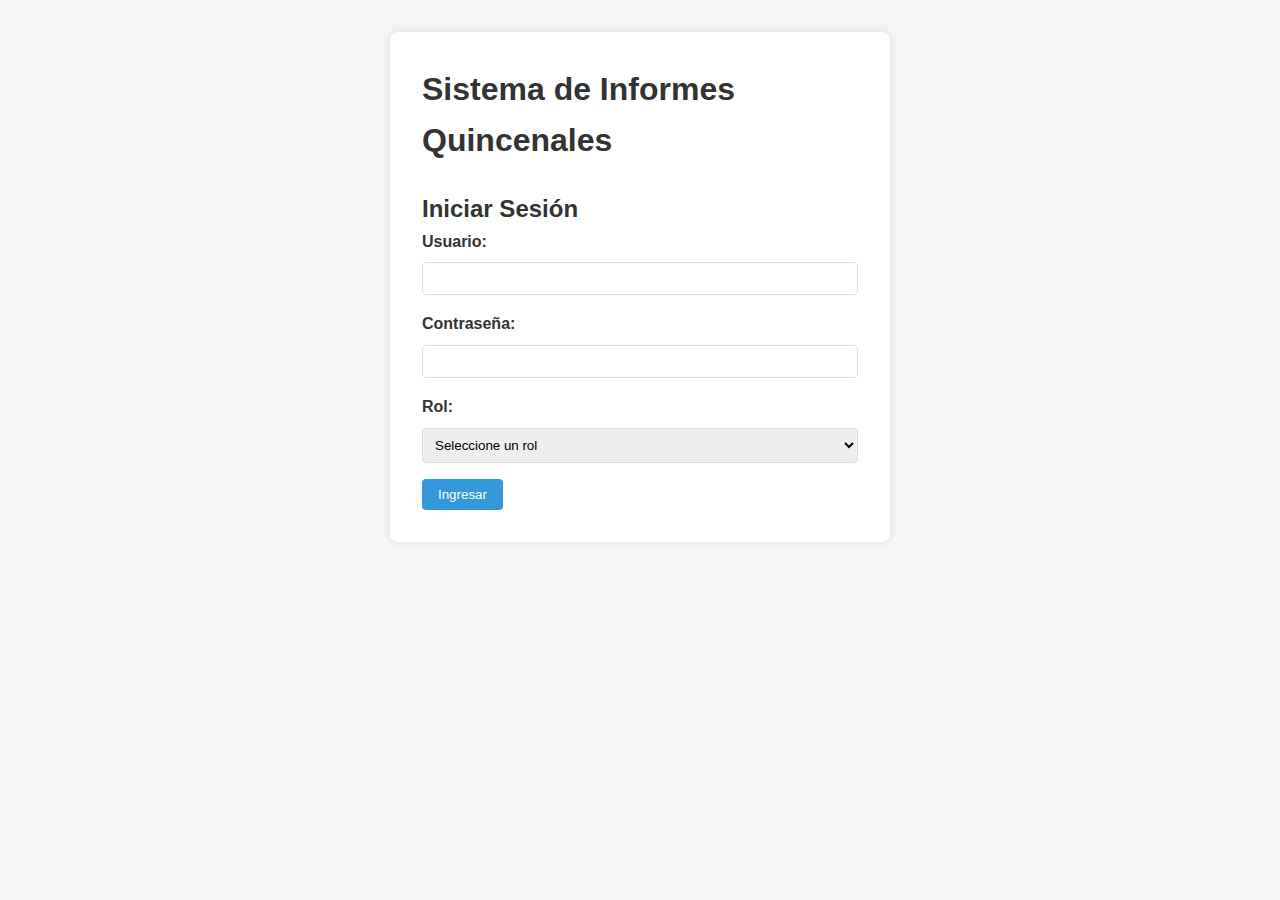
<file: InformesPrototipo/index.html>
<!DOCTYPE html>
<html lang="es">
<head>
    <meta charset="UTF-8">
    <meta name="viewport" content="width=device-width, initial-scale=1.0">
    <title>Sistema de Informes Quincenales - Login</title>
    <link rel="stylesheet" href="../InformesPrototipo/css/style.css">
</head>
<body>
    <div class="login-container">
        <h1>Sistema de Informes Quincenales</h1>
        <div class="login-form">
            <h2>Iniciar Sesión</h2>
            <form id="loginForm">
                <div class="form-group">
                    <label for="username">Usuario:</label>
                    <input type="text" id="username" required>
                </div>
                <div class="form-group">
                    <label for="password">Contraseña:</label>
                    <input type="password" id="password" required>
                </div>
                <div class="form-group">
                    <label for="role">Rol:</label>
                    <select id="role" required>
                        <option value="">Seleccione un rol</option>
                        <option value="operador">Operador</option>
                        <option value="coordinador">Coordinador</option>
                    </select>
                </div>
                <button type="submit">Ingresar</button>
            </form>
        </div>
    </div>
    <script src="../InformesPrototipo/js/auth.js"></script>
</body>
</html>
</file>
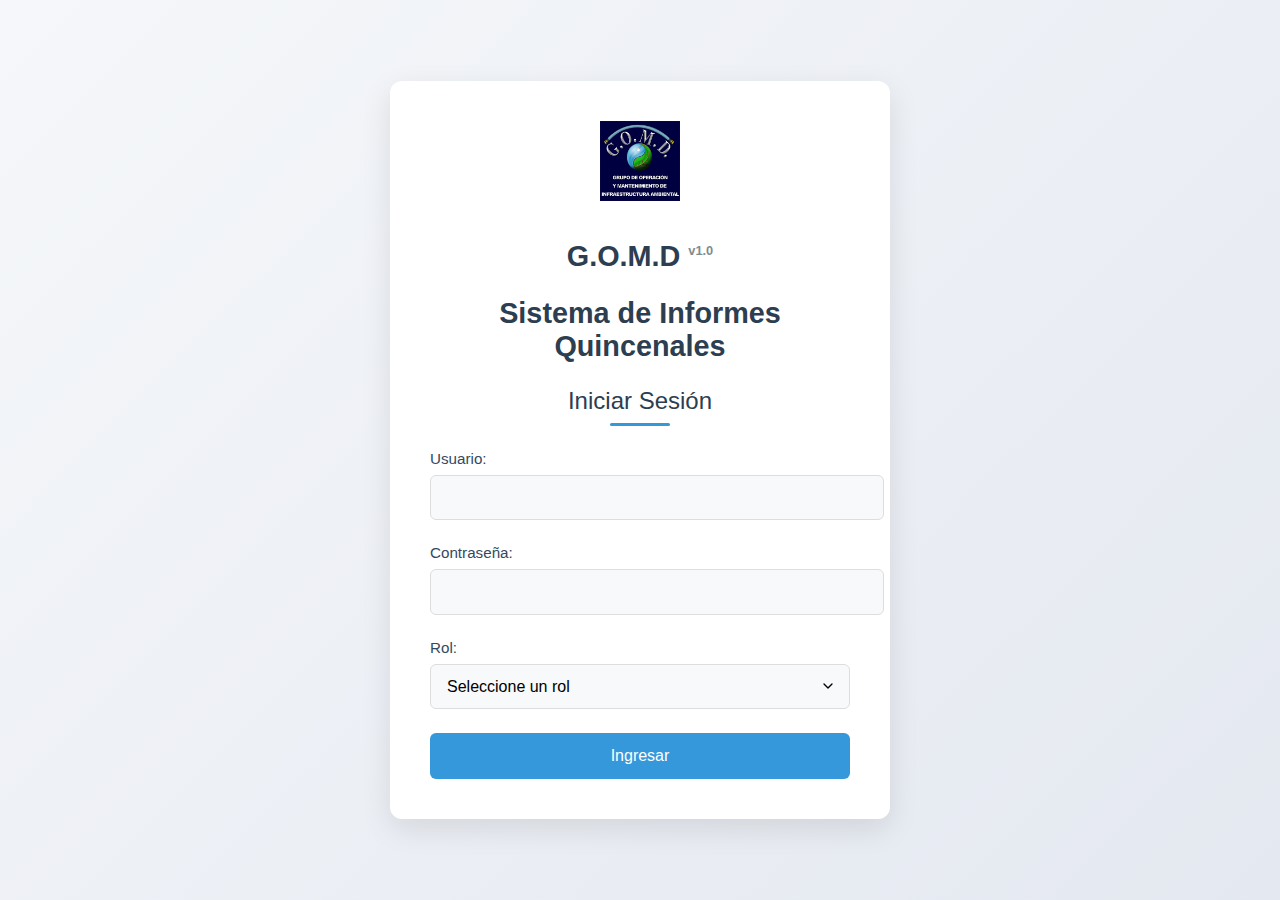
<file: xx.html>
<!DOCTYPE html>
<html lang="es">
<head>
    <meta charset="UTF-8">
    <meta name="viewport" content="width=device-width, initial-scale=1.0">
    <title>Sistema de Informes Quincenales - Login</title>
    <link rel="stylesheet" href="../InformesPrototipo/css/login.css">
</head>
<body>
    <div class="login-container">
        <div class="logo-container">
                    <img src="../logo_mediano.png" alt="GeoReport Logo" class="logo">
                    <h1>G.O.M.D <span class="version">v1.0</span></h1>
                </div>
        <h1>Sistema de Informes Quincenales</h1>
        <div class="login-form">
            <h2>Iniciar Sesión</h2>
            <form id="loginForm">
                <div class="form-group">
                    <label for="username">Usuario:</label>
                    <input type="text" id="username" required>
                </div>
                <div class="form-group">
                    <label for="password">Contraseña:</label>
                    <input type="password" id="password" required>
                </div>
                <div class="form-group">
                    <label for="role">Rol:</label>
                    <select id="role" required>
                        <option value="">Seleccione un rol</option>
                        <option value="operador">Operador</option>
                        <option value="coordinador">Coordinador</option>
                    </select>
                </div>
                <button type="submit">Ingresar</button>
            </form>
        </div>
    </div>
    <script src="/InformesPrototipo/js/auth.js"></script>
</body>
</html>
</file>
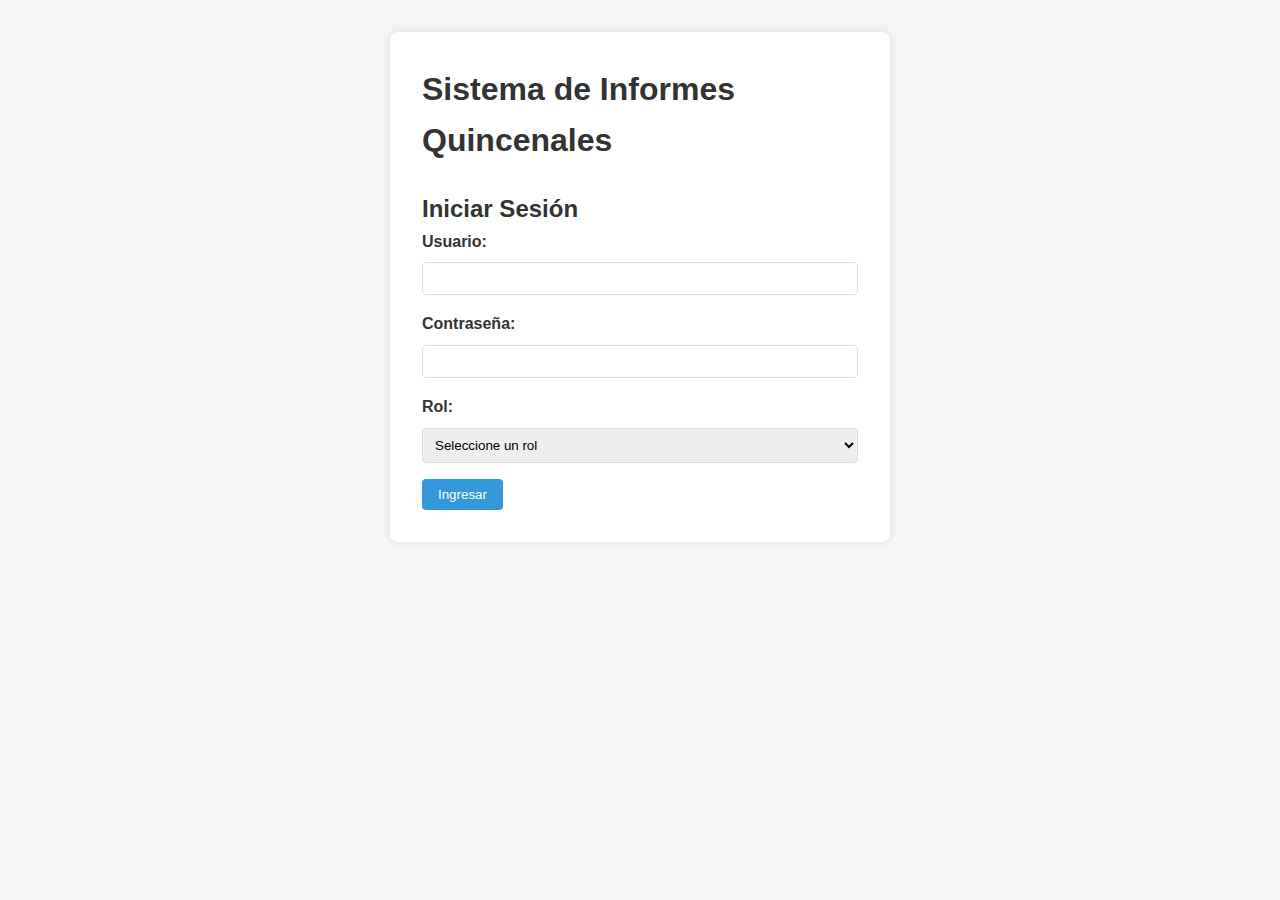
<file: InformesPrototipo/coordinador.html>
<!DOCTYPE html>
<html lang="es">
<head>
    <meta charset="UTF-8">
    <meta name="viewport" content="width=device-width, initial-scale=1.0">
    <title>Coordinador - Sistema de Informes</title>
    <link rel="stylesheet" href="../InformesPrototipo/css/style.css">
    <link rel="stylesheet" href="https://cdnjs.cloudflare.com/ajax/libs/font-awesome/6.0.0-beta3/css/all.min.css">
</head>
<body>
    <header>
        <h1>Revisión de Informes Quincenales</h1>
        
         <nav class="app-nav" aria-label="Navegación principal">
                <ul class="nav-menu">
                    <li class="active">
                        <a href="/index.html">
                            <i class="fas fa-home"></i>
                            <span>Inicio</span>
                        </a>
                    </li>
                    
                    <li>
                        <a href="../InformesPrototipo/PerfilCoordinador.html">
                            <i class="fas fa-users"></i>
                            <span>PERFIL</span>
                        </a>
                    </li>
                </ul>
            </nav>
            <div class="user-info">
            <span id="currentUser"></span>
            <button id="logoutBtn">Cerrar Sesión</button>
        </div>
    </header>
    
    <main>
        <div class="dashboard">
            <div class="stats-card">
                <h3><i class="fas fa-file-alt"></i> Total Informes</h3>
                <p id="totalInformes">0</p>
            </div>
            <div class="stats-card">
                <h3><i class="fas fa-check-circle"></i> Revisados</h3>
                <p id="informesRevisados">0</p>
            </div>
            <div class="stats-card">
                <h3><i class="fas fa-clock"></i> Pendientes</h3>
                <p id="informesPendientes">0</p>
            </div>
            <div class="stats-card danger">
                <h3><i class="fas fa-trash-alt"></i> Eliminar</h3>
                <button id="deleteAllBtn" class="delete-all-btn">Eliminar Todos</button>
            </div>
        </div>

        <div class="filters-container">
            <div class="filters">
                <div class="search-bar">
                    <input type="text" id="searchInput" placeholder="Buscar por operador, sitio...">
                    <button id="searchBtn"><i class="fas fa-search"></i></button>
                </div>
                
                <div class="filter-group">
                    <label for="filterSitio">Sitio:</label>
                    <select id="filterSitio">
                        <option value="">Todos</option>
                        <option value="EPMSC Apartador">EPMSC Apartador</option>
                        <option value="CPAMS Dorada">CPAMS Dorada</option>
                        <option value="CPMS Ipiales">CPMS Ipiales</option>
                        <option value="E.P Heliconias">E.P Heliconias</option>
                        <option value="EPMSC Leticia">EPMSC Leticia</option>
                        <option value="GAORI">GAORI</option>
                        <option value="GACAS">GACAS</option>
                        <option value="GAMAA">GAMAA</option>
                        <option value="GACAR">GACAR</option>
                        <option value="CACOM2">CACOM2</option>
                        <option value="CACOM3">CACOM3</option>
                        <option value="CACOM4">CACOM4</option>
                        <option value="CACOM5">CACOM5</option>
                    </select>
                </div>
                
                <div class="filter-group">
                    <label for="filterTipo">Tipo:</label>
                    <select id="filterTipo">
                        <option value="">Todos</option>
                        <option value="PTAR">PTAR</option>
                        <option value="PTAP">PTAP</option>
                        <option value="CEA">CEA</option>
                        <option value="MANTENIMIENTO">MANTENIMIENTO</option>
                    </select>
                </div>
                
                <div class="filter-group">
                    <label for="filterFecha">Fecha:</label>
                    <input type="date" id="filterFecha">
                </div>
                
                <div class="filter-group">
                    <label for="filterEstado">Estado:</label>
                    <select id="filterEstado">
                        <option value="">Todos</option>
                        <option value="pendiente">Pendientes</option>
                        <option value="revisado">Revisados</option>
                    </select>
                </div>
                
                <button id="applyFilters" class="filter-btn">Filtrar</button>
                <button id="resetFilters" class="filter-btn secondary">Limpiar</button>
            </div>
        </div>

        <div class="informes-container">
            <div id="informesList" class="informes-grid">
                <!-- Los informes se cargarán aquí dinámicamente -->
            </div>
            
            <div class="pagination">
                <button id="prevPage" disabled><i class="fas fa-chevron-left"></i></button>
                <span id="pageInfo">Página 1 de 1</span>
                <button id="nextPage" disabled><i class="fas fa-chevron-right"></i></button>
            </div>
        </div>

        <!-- Modal para detalles del informe -->
        <div id="informeModal" class="modal">
            <div class="modal-content">
                <span class="close-modal">&times;</span>
                <h2 id="modalTitle">Detalles del Informe</h2>
                
                <div class="modal-body">
                    <div class="informe-header">
                        <div>
                            <p><strong>Operador:</strong> <span id="modalOperador"></span></p>
                            <p><strong>Sitio:</strong> <span id="modalSitio"></span></p>
                            <p><strong>Tipo:</strong> <span id="modalTipo"></span></p>
                        </div>
                        <div>
                            <p><strong>Fecha Informe:</strong> <span id="modalFecha"></span></p>
                            <p><strong>Enviado:</strong> <span id="modalEnviado"></span></p>
                            <p><strong>Estado:</strong> <span id="modalEstado"></span></p>
                        </div>
                    </div>
                    
                    <div class="tabs">
                        <button class="tab-btn active" data-tab="fotos-tab">Fotos (<span id="fotosCount">0</span>)</button>
                        <button class="tab-btn" data-tab="videos-tab">Videos (<span id="videosCount">0</span>)</button>
                        <button class="tab-btn" data-tab="documentos-tab">Documentos (<span id="docsCount">0</span>)</button>
                    </div>
                    
                    <div id="fotos-tab" class="tab-content active">
                        <div id="fotosGallery" class="gallery-container"></div>
                    </div>
                    
                    <div id="videos-tab" class="tab-content">
                        <div id="videosGallery" class="gallery-container"></div>
                    </div>
                    
                    <div id="documentos-tab" class="tab-content">
                        <div id="documentosList" class="documents-container"></div>
                    </div>
                </div>
                
                <div class="modal-footer">
                    <button id="deleteInforme" class="delete-btn"><i class="fas fa-trash-alt"></i> Eliminar Informe</button>
                    <button id="markReviewed" class="review-btn"><i class="fas fa-check"></i> Marcar como Revisado</button>
                    <button id="downloadInforme" class="download-btn"><i class="fas fa-download"></i> Descargar Todo</button>
                </div>
            </div>
        </div>

        <!-- Modal de confirmación -->
        <div id="confirmModal" class="modal">
            <div class="modal-content confirm-modal">
                <h3 id="confirmModalTitle">¿Estás seguro?</h3>
                <p id="confirmModalMessage">Esta acción no se puede deshacer.</p>
                <div class="confirm-buttons">
                    <button id="confirmCancel" class="cancel-btn">Cancelar</button>
                    <button id="confirmAction" class="confirm-btn">Confirmar</button>
                </div>
            </div>
        </div>
    </main>
<script src="../InformesPrototipo/js/coordinador.js"></script>
    <script src="../InformesPrototipo/js/auth.js"></script>
</body>
</html>
</file>
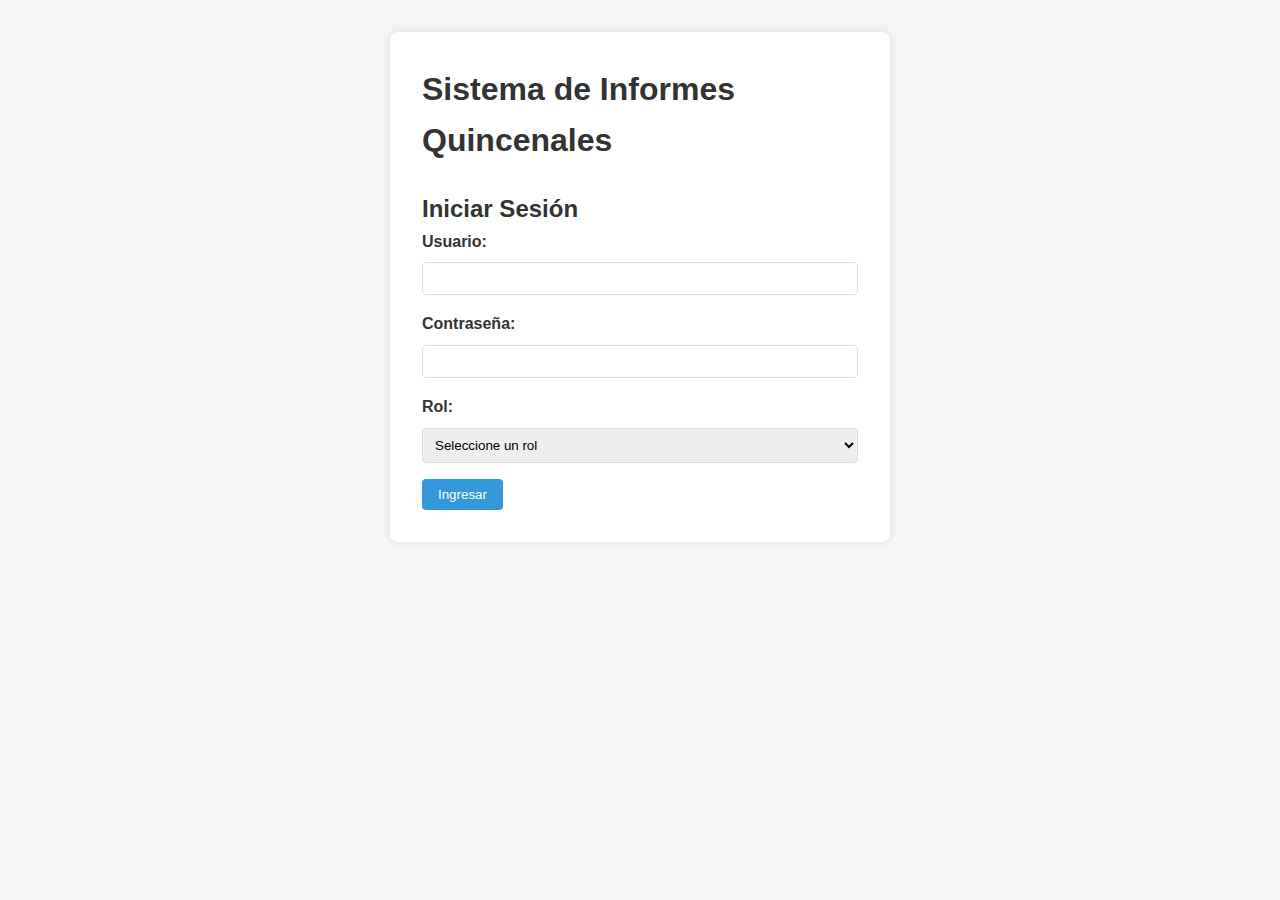
<file: InformesPrototipo/InformesEnviados.html>
<!DOCTYPE html>
<html lang="es">
<head>
    <meta charset="UTF-8">
    <meta name="viewport" content="width=device-width, initial-scale=1.0">
    <title>Informes Enviados - Operador</title>
    <link rel="stylesheet" href="../InformesPrototipo/css/style.css">
    <link rel="stylesheet" href="https://cdnjs.cloudflare.com/ajax/libs/font-awesome/6.0.0-beta3/css/all.min.css">
</head>
<body>
    <header>
        <nav class="app-nav" aria-label="Navegación principal">
            <ul class="nav-menu">
                <li>
                    <a href="../InformesPrototipo/operador.html">
                        <i class="fas fa-home"></i>
                        <span>Inicio</span>
                    </a>
                </li>
                <li class="active has-submenu">
                    <a href="../InformesPrototipo/operador.html" aria-expanded="false">
                        <i class="fas fa-file-alt"></i>
                        <span>CrearInformes</span>
                        <i class="fas fa-chevron-down submenu-indicator"></i>
                    </a>
                    
                </li>
                <li>
                    <a href="../InformesPrototipo/perfilOperador.html">
                        <i class="fas fa-user"></i>
                        <span>Perfil</span>
                    </a>
                </li>
            </ul>
        </nav>
        <div class="user-info">
            <span id="currentUser"></span>
            <button id="logoutBtn">Cerrar Sesión</button>
        </div>
    </header>
    
    <main>
        <div class="page-header">
            <h1><i class="fas fa-paper-plane"></i> Informes Enviados</h1>
            <p>Listado de todos los informes que has enviado a los coordinadores</p>
        </div>

        <div class="filters-container">
            <div class="filters">
                <div class="search-bar">
                    <input type="text" id="searchInput" placeholder="Buscar por sitio o fecha...">
                    <button id="searchBtn"><i class="fas fa-search"></i></button>
                </div>
                <div class="filter-group">
                    <label for="statusFilter">Filtrar por estado:</label>
                    <select id="statusFilter">
                        <option value="all">Todos</option>
                        <option value="pendiente">Pendientes</option>
                        <option value="revisado">Revisados</option>
                    </select>
                </div>
                <div class="filter-group">
                    <label for="dateFilter">Filtrar por fecha:</label>
                    <select id="dateFilter">
                        <option value="all">Todas las fechas</option>
                        <option value="today">Hoy</option>
                        <option value="week">Esta semana</option>
                        <option value="month">Este mes</option>
                    </select>
                </div>
                <button id="resetFilters" class="filter-btn secondary">
                    <i class="fas fa-undo"></i> Reiniciar
                </button>
            </div>
        </div>

        <div class="informes-container">
            <div class="informes-grid" id="informesGrid">
                <!-- Los informes se cargarán aquí dinámicamente -->
                <div class="empty-state">
                    <i class="fas fa-inbox"></i>
                    <p>No has enviado ningún informe aún</p>
                    <a href="../InformesPrototipo/operador.html" class="btn primary">
                        <i class="fas fa-plus"></i> Crear primer informe
                    </a>
                </div>
            </div>
        </div>

        <!-- Modal de detalles -->
        <div id="detailsModal" class="modal">
            <div class="modal-content">
                <span class="close-modal">&times;</span>
                <div class="modal-header">
                    <h3 id="modalTitle">Detalles del Informe</h3>
                    <div class="informe-status">
                        <span id="modalStatus" class="status-badge pendiente">Pendiente</span>
                    </div>
                </div>
                <div class="modal-body">
                    <div class="informe-meta">
                        <p><strong>Sitio:</strong> <span id="modalSitio"></span></p>
                        <p><strong>Tipo:</strong> <span id="modalTipo"></span></p>
                        <p><strong>Fecha del informe:</strong> <span id="modalFecha"></span></p>
                        <p><strong>Enviado el:</strong> <span id="modalEnvio"></span></p>
                    </div>

                    <div class="tabs">
                        <button class="tab-btn active" data-tab="fotos-tab">Fotos</button>
                        <button class="tab-btn" data-tab="videos-tab">Videos</button>
                        <button class="tab-btn" data-tab="documentos-tab">Documentos</button>
                    </div>

                    <div class="tab-content active" id="fotos-tab">
                        <div class="gallery-container" id="fotosGallery">
                            <!-- Fotos se cargarán aquí -->
                        </div>
                    </div>

                    <div class="tab-content" id="videos-tab">
                        <div class="gallery-container" id="videosGallery">
                            <!-- Videos se cargarán aquí -->
                        </div>
                    </div>

                    <div class="tab-content" id="documentos-tab">
                        <div class="documents-container" id="documentosList">
                            <!-- Documentos se cargarán aquí -->
                        </div>
                    </div>
                </div>
                <div class="modal-footer">
                    <button id="closeModalBtn" class="btn secondary">
                        <i class="fas fa-times"></i> Cerrar
                    </button>
                </div>
            </div>
        </div>
    </main>

    <script src="../InformesPrototipo/js/InformesEnviado.js"></script>
</body>
</html>
</file>
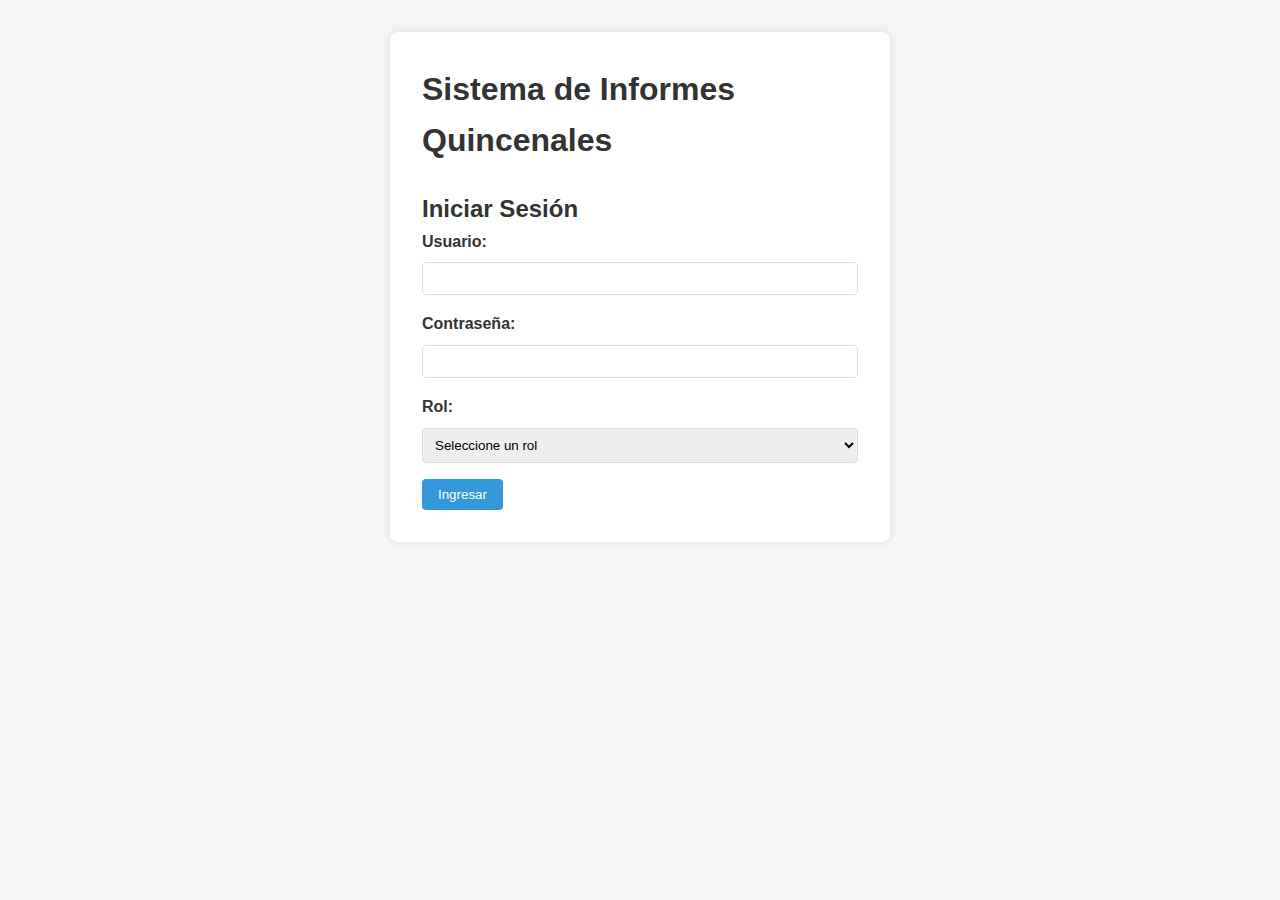
<file: InformesPrototipo/operador.html>
<!DOCTYPE html>
<html lang="es">
<head>
    <meta charset="UTF-8">
    <meta name="viewport" content="width=device-width, initial-scale=1.0">
    <title>Operador - Sistema de Informes</title>
    <link rel="stylesheet" href="../InformesPrototipo/css/style.css">
    <link rel="stylesheet" href="https://cdnjs.cloudflare.com/ajax/libs/font-awesome/6.0.0-beta3/css/all.min.css">
</head>
<body>
    <header>
       <nav class="app-nav" aria-label="Navegación principal">
                <ul class="nav-menu">
                    <li class="active">
                        <a href="#">
                            <i class="fas fa-home"></i>
                            <span>Inicio</span>
                        </a>
                    </li>
                    <li class="has-submenu">
                        <a href="../InformesPrototipo/InformesEnviados.html" aria-expanded="false">
                            <i class="fas fa-file-alt"></i>
                            <span>Informes</span>
                            <i class="fas fa-chevron-down submenu-indicator"></i>
                        </a>
                        
                    </li>
                    <li>
                        <a href="../InformesPrototipo/perfilOperador.html">
                            <i class="fas fa-map-marked-alt"></i>
                            <span>PERFIL</span>
                        </a>
                    </li>
                   
                </ul>
            </nav>
            <div class="user-info">
            <span id="currentUser"></span>
            <button id="logoutBtn">Cerrar Sesión</button>
        </div>
    </header>
    
    <main>
        <div class="progress-steps">
            <div class="step active">
                <div class="step-number">1</div>
                <div class="step-title">Datos del Sitio</div>
            </div>
            <div class="step">
                <div class="step-number">2</div>
                <div class="step-title">Fotos</div>
            </div>
            <div class="step">
                <div class="step-number">3</div>
                <div class="step-title">Videos</div>
            </div>
            <div class="step">
                <div class="step-number">4</div>
                <div class="step-title">Documentos</div>
            </div>
            <div class="step">
                <div class="step-number">5</div>
                <div class="step-title">Revisión</div>
            </div>
        </div>

        <form id="informeForm">
            <!-- Paso 1: Datos del Sitio -->
            <div id="step1" class="form-section active-step">
                <h2><i class="fas fa-map-marker-alt"></i> Datos del Sitio</h2>
                <div class="form-group">
                    <label for="sitio"><i class="fas fa-building"></i> Sitio:</label>
                    <select id="sitio" required>
                        <option value="">Seleccione un sitio</option>
                        <option value="EPMSC Apartador">EPMSC Apartador</option>
                        <option value="CPAMS Dorada">CPAMS Dorada</option>
                        <option value="CPMS Ipiales">CPMS Ipiales</option>
                        <option value="E.P Heliconias">E.P Heliconias</option>
                        <option value="EPMSC Leticia">EPMSC Leticia</option>
                        <option value="GAORI">GAORI</option>
                        <option value="GACAS">GACAS</option>
                        <option value="GAMAA">GAMAA</option>
                        <option value="GACAR">GACAR</option>
                        <option value="CACOM2">CACOM2</option>
                        <option value="CACOM3">CACOM3</option>
                        <option value="CACOM4">CACOM4</option>
                        <option value="CACOM5">CACOM5</option>
                    </select>
                </div>
                <div class="form-group">
                    <label for="tipoSitio"><i class="fas fa-tag"></i> Tipo de Sitio:</label>
                    <select id="tipoSitio" required>
                        <option value="">Seleccione un tipo</option>
                        <option value="PTAR">PTAR</option>
                        <option value="PTAP">PTAP</option>
                        <option value="CEA">CEA</option>
                        <option value="MANTENIMIENTO">MANTENIMIENTO</option>
                    </select>
                </div>
                <div class="form-group">
                    <label for="fecha"><i class="far fa-calendar-alt"></i> Fecha del Informe:</label>
                    <input type="date" id="fecha" required>
                </div>
                <div class="form-actions">
                    <button type="button" class="next-btn" onclick="nextStep(1)">Siguiente <i class="fas fa-arrow-right"></i></button>
                </div>
            </div>

            <!-- Paso 2: Fotos -->
            <div id="step2" class="form-section">
                <h2><i class="fas fa-camera"></i> Fotos</h2>
                <div class="file-upload-container">
                    <div class="file-upload">
                        <input type="file" id="fotos" accept="image/*" multiple>
                        <label for="fotos" class="upload-btn">
                            <i class="fas fa-cloud-upload-alt"></i>
                            <span>Seleccionar Fotos</span>
                        </label>
                        <p class="file-upload-info">Formatos aceptados: JPG, PNG. Máx. 5MB por foto.</p>
                    </div>
                    <div id="fotosPreview" class="preview-container"></div>
                </div>
                <div class="form-actions">
                    <button type="button" class="back-btn" onclick="prevStep(2)"><i class="fas fa-arrow-left"></i> Anterior</button>
                    <button type="button" class="next-btn" onclick="nextStep(2)">Siguiente <i class="fas fa-arrow-right"></i></button>
                </div>
            </div>

            <!-- Paso 3: Videos -->
            <div id="step3" class="form-section">
                <h2><i class="fas fa-video"></i> Videos</h2>
                <div class="file-upload-container">
                    <div class="file-upload">
                        <input type="file" id="videos" accept="video/*" multiple>
                        <label for="videos" class="upload-btn">
                            <i class="fas fa-cloud-upload-alt"></i>
                            <span>Seleccionar Videos</span>
                        </label>
                        <p class="file-upload-info">Formatos aceptados: MP4, MOV. Máx. 20MB por video.</p>
                    </div>
                    <div id="videosPreview" class="preview-container"></div>
                </div>
                <div class="form-actions">
                    <button type="button" class="back-btn" onclick="prevStep(3)"><i class="fas fa-arrow-left"></i> Anterior</button>
                    <button type="button" class="next-btn" onclick="nextStep(3)">Siguiente <i class="fas fa-arrow-right"></i></button>
                </div>
            </div>

            <!-- Paso 4: Documentos -->
            <div id="step4" class="form-section">
                <h2><i class="fas fa-file-alt"></i> Documentos</h2>
                <div class="file-upload-container">
                    <div class="file-upload">
                        <input type="file" id="documentos" accept=".pdf,.doc,.docx,.xls,.xlsx" multiple>
                        <label for="documentos" class="upload-btn">
                            <i class="fas fa-cloud-upload-alt"></i>
                            <span>Seleccionar Documentos</span>
                        </label>
                        <p class="file-upload-info">Formatos aceptados: PDF, DOC, XLS. Máx. 10MB por archivo.</p>
                    </div>
                    <div id="documentosPreview" class="preview-container"></div>
                </div>
                <div class="form-actions">
                    <button type="button" class="back-btn" onclick="prevStep(4)"><i class="fas fa-arrow-left"></i> Anterior</button>
                    <button type="button" class="next-btn" onclick="nextStep(4)">Siguiente <i class="fas fa-arrow-right"></i></button>
                </div>
            </div>

            <!-- Paso 5: Revisión -->
            <div id="step5" class="form-section">
                <h2><i class="fas fa-check-circle"></i> Revisión Final</h2>
                <div class="review-summary">
                    <div class="review-section">
                        <h3><i class="fas fa-map-marker-alt"></i> Datos del Sitio</h3>
                        <div class="review-data">
                            <p><strong>Sitio:</strong> <span id="reviewSitio"></span></p>
                            <p><strong>Tipo:</strong> <span id="reviewTipo"></span></p>
                            <p><strong>Fecha:</strong> <span id="reviewFecha"></span></p>
                        </div>
                    </div>
                    
                    <div class="review-section">
                        <h3><i class="fas fa-camera"></i> Fotos</h3>
                        <div id="reviewFotos" class="review-files">
                            <p>No hay fotos seleccionadas</p>
                        </div>
                    </div>
                    
                    <div class="review-section">
                        <h3><i class="fas fa-video"></i> Videos</h3>
                        <div id="reviewVideos" class="review-files">
                            <p>No hay videos seleccionados</p>
                        </div>
                    </div>
                    
                    <div class="review-section">
                        <h3><i class="fas fa-file-alt"></i> Documentos</h3>
                        <div id="reviewDocumentos" class="review-files">
                            <p>No hay documentos seleccionados</p>
                        </div>
                    </div>
                </div>
                
                <div class="form-actions">
                    <button type="button" class="back-btn" onclick="prevStep(5)"><i class="fas fa-arrow-left"></i> Anterior</button>
                    <button type="submit" class="submit-btn"><i class="fas fa-paper-plane"></i> Enviar Informe</button>
                </div>
            </div>
        </form>

        <!-- Modal de confirmación -->
        <div id="confirmModal" class="modal">
            <div class="modal-content confirm-modal">
                <h3><i class="fas fa-check-circle"></i> Informe Enviado</h3>
                <p>Tu informe ha sido enviado exitosamente a los coordinadores.</p>
                <div class="confirm-buttons">
                    <button id="confirmClose" class="confirm-btn">Aceptar</button>
                </div>
            </div>
        </div>
    </main>

    <script src="../InformesPrototipo/js/operador.js"></script>
</body>
</html>
</file>
<file: InformesPrototipo/css/style.css>
/* Estilos generales */
* {
    margin: 0;
    padding: 0;
    box-sizing: border-box;
    font-family: 'Segoe UI', Tahoma, Geneva, Verdana, sans-serif;
}

body {
    background-color: #f5f5f5;
    color: #333;
    line-height: 1.6;
}

header {
    background-color: #2c3e50;
    color: white;
    padding: 1rem;
    display: flex;
    justify-content: space-between;
    align-items: center;
}
/* Navegación principal */
.app-nav {
    background-color: var(--card-bg);
    border-bottom: 1px solid var(--border-color);
    padding: 0 2rem;
}

.nav-menu {
    display: flex;
    list-style: none;
}

.nav-menu > li {
    position: relative;
}

.nav-menu > li > a {
    display: flex;
    align-items: center;
    gap: 0.5rem;
    padding: 1rem 1.5rem;
    color: var(--text-color);
    text-decoration: none;
    transition: var(--transition);
    font-weight: 500;
}

.nav-menu > li > a:hover {
    color: var(--primary-color);
}

.nav-menu > li.active > a {
    color: var(--primary-color);
    box-shadow: inset 0 -3px 0 var(--primary-color);
}

.submenu-indicator {
    font-size: 0.8rem;
    margin-left: 0.5rem;
    transition: var(--transition);
}

.has-submenu:hover .submenu-indicator {
    transform: rotate(180deg);
}

.submenu {
    position: absolute;
    top: 100%;
    left: 0;
    background-color: var(--card-bg);
    border: 1px solid var(--border-color);
    border-radius: 0 0 var(--border-radius) var(--border-radius);
    box-shadow: var(--box-shadow);
    width: 220px;
    padding: 0.5rem 0;
    opacity: 0;
    visibility: hidden;
    transform: translateY(10px);
    transition: var(--transition);
    z-index: 99;
}

.has-submenu:hover .submenu {
    opacity: 1;
    visibility: visible;
    transform: translateY(0);
}

.submenu li a {
    display: flex;
    align-items: center;
    gap: 0.75rem;
    padding: 0.75rem 1.5rem;
    color: var(--text-color);
    text-decoration: none;
    transition: var(--transition);
}

.submenu li a:hover {
    background-color: var(--hover-bg);
    color: var(--primary-color);
}
.user-info {
    display: flex;
    align-items: center;
    gap: 1rem;
}

button {
    background-color: #3498db;
    color: white;
    border: none;
    padding: 0.5rem 1rem;
    border-radius: 4px;
    cursor: pointer;
    transition: background-color 0.3s;
}

button:hover {
    background-color: #2980b9;
}
/* Estilos específicos para la vista operador */

/* Barra de progreso */
.progress-steps {
    display: flex;
    justify-content: space-between;
    margin-bottom: 2rem;
    position: relative;
}

.progress-steps::before {
    content: '';
    position: absolute;
    top: 15px;
    left: 0;
    right: 0;
    height: 2px;
    background-color: #ddd;
    z-index: 1;
}

.step {
    display: flex;
    flex-direction: column;
    align-items: center;
    position: relative;
    z-index: 2;
}

.step-number {
    width: 30px;
    height: 30px;
    border-radius: 50%;
    background-color: #ddd;
    color: #7f8c8d;
    display: flex;
    align-items: center;
    justify-content: center;
    font-weight: bold;
    margin-bottom: 0.5rem;
}

.step-title {
    font-size: 0.8rem;
    color: #7f8c8d;
    text-align: center;
}

.step.active .step-number {
    background-color: #3498db;
    color: white;
}

.step.active .step-title {
    color: #3498db;
    font-weight: bold;
}

/* Pasos del formulario */
.form-section {
    display: none;
    background-color: white;
    padding: 2rem;
    border-radius: 8px;
    box-shadow: 0 0 10px rgba(0, 0, 0, 0.05);
    margin-bottom: 2rem;
}

.form-section.active-step {
    display: block;
}

.form-actions {
    display: flex;
    justify-content: space-between;
    margin-top: 2rem;
}

.next-btn, .back-btn {
    padding: 0.75rem 1.5rem;
    display: flex;
    align-items: center;
    gap: 0.5rem;
}

.back-btn {
    background-color: #95a5a6;
}

.back-btn:hover {
    background-color: #7f8c8d;
}

/* Subida de archivos */
.file-upload-container {
    margin-top: 1.5rem;
}

.file-upload {
    margin-bottom: 1rem;
}

.file-upload input[type="file"] {
    display: none;
}

.upload-btn {
    display: flex;
    align-items: center;
    gap: 0.5rem;
    background-color: #3498db;
    color: white;
    padding: 1rem 1.5rem;
    border-radius: 4px;
    cursor: pointer;
    transition: background-color 0.3s;
    margin-bottom: 0.5rem;
}

.upload-btn:hover {
    background-color: #2980b9;
}

.file-upload-info {
    font-size: 0.8rem;
    color: #7f8c8d;
    margin-top: 0.5rem;
}

/* Previsualización de archivos */
.preview-container {
    margin-top: 1.5rem;
    display: grid;
    grid-template-columns: repeat(auto-fill, minmax(150px, 1fr));
    gap: 1rem;
}

.preview-item {
    border: 1px solid #eee;
    border-radius: 4px;
    padding: 0.75rem;
    position: relative;
    transition: transform 0.2s;
}

.preview-item:hover {
    transform: translateY(-2px);
    box-shadow: 0 2px 5px rgba(0, 0, 0, 0.1);
}

.preview-content {
    height: 100px;
    display: flex;
    align-items: center;
    justify-content: center;
    margin-bottom: 0.5rem;
}

.preview-content img {
    max-width: 100%;
    max-height: 100%;
    object-fit: contain;
}

.preview-content video {
    max-width: 100%;
    max-height: 100%;
}

.file-icon {
    font-size: 2.5rem;
    color: #7f8c8d;
    text-align: center;
}

.file-info {
    margin-bottom: 0.5rem;
}

.file-name {
    font-size: 0.8rem;
    word-break: break-all;
    margin-bottom: 0.2rem;
}

.file-size {
    font-size: 0.7rem;
    color: #7f8c8d;
}

.remove-btn {
    position: absolute;
    top: 5px;
    right: 5px;
    background-color: #e74c3c;
    color: white;
    width: 20px;
    height: 20px;
    border-radius: 50%;
    display: flex;
    align-items: center;
    justify-content: center;
    font-size: 0.7rem;
    cursor: pointer;
    border: none;
    opacity: 0;
    transition: opacity 0.2s;
}

.preview-item:hover .remove-btn {
    opacity: 1;
}

.empty-message {
    color: #7f8c8d;
    font-style: italic;
    text-align: center;
    padding: 1rem;
}

/* Sección de revisión */
.review-summary {
    margin-top: 1.5rem;
}

.review-section {
    margin-bottom: 1.5rem;
    padding-bottom: 1rem;
    border-bottom: 1px solid #eee;
}

.review-section:last-child {
    border-bottom: none;
}

.review-data {
    margin-left: 1.5rem;
}

.review-data p {
    margin: 0.5rem 0;
}

.review-files {
    margin-left: 1.5rem;
}

.file-list {
    list-style: none;
    margin: 0.5rem 0;
    padding: 0;
}

.file-list li {
    display: flex;
    align-items: center;
    gap: 0.5rem;
    padding: 0.3rem 0;
}

.file-list i {
    color: #3498db;
    width: 20px;
    text-align: center;
}

.file-count {
    font-size: 0.9rem;
    color: #7f8c8d;
    margin: 0.5rem 0 0 1.5rem;
}

/* Modal de confirmación */
.modal {
    display: none;
    position: fixed;
    top: 0;
    left: 0;
    width: 100%;
    height: 100%;
    background-color: rgba(0, 0, 0, 0.5);
    z-index: 1000;
}

.modal-content {
    background-color: white;
    margin: 10% auto;
    padding: 2rem;
    border-radius: 8px;
    max-width: 500px;
    width: 90%;
    position: relative;
}

.confirm-modal h3 {
    color: #27ae60;
    margin-bottom: 1rem;
    display: flex;
    align-items: center;
    gap: 0.5rem;
    justify-content: center;
}

.confirm-modal p {
    text-align: center;
    margin-bottom: 2rem;
}

.confirm-buttons {
    display: flex;
    justify-content: center;
}

.confirm-btn {
    background-color: #27ae60;
    padding: 0.75rem 1.5rem;
}

/* Responsive */
@media (max-width: 768px) {
    .progress-steps {
        flex-wrap: wrap;
    }
    
    .step {
        width: 20%;
        margin-bottom: 1rem;
    }
    
    .step-title {
        font-size: 0.7rem;
    }
    
    .preview-container {
        grid-template-columns: repeat(auto-fill, minmax(120px, 1fr));
    }
    
    .form-actions {
        flex-direction: column;
        gap: 0.5rem;
    }
    
    .next-btn, .back-btn {
        width: 100%;
        justify-content: center;
    }
}

/* Estilos para el login */
.login-container {
    max-width: 500px;
    margin: 2rem auto;
    padding: 2rem;
    background-color: white;
    border-radius: 8px;
    box-shadow: 0 0 10px rgba(0, 0, 0, 0.1);
}

.login-form {
    margin-top: 1.5rem;
}

/* Estilos para formularios */
.form-section {
    background-color: white;
    padding: 1.5rem;
    margin: 1rem 0;
    border-radius: 8px;
    box-shadow: 0 0 5px rgba(0, 0, 0, 0.1);
}

.form-group {
    margin-bottom: 1rem;
}

label {
    display: block;
    margin-bottom: 0.5rem;
    font-weight: bold;
}

input[type="text"],
input[type="password"],
input[type="date"],
select {
    width: 100%;
    padding: 0.5rem;
    border: 1px solid #ddd;
    border-radius: 4px;
}

.submit-btn {
    background-color: #27ae60;
    padding: 0.75rem 1.5rem;
    font-size: 1rem;
    margin-top: 1rem;
}

.submit-btn:hover {
    background-color: #219653;
}

/* Estilos para subida de archivos */
.file-upload {
    margin-bottom: 1rem;
}

.file-upload input[type="file"] {
    display: none;
}

.file-upload label {
    display: inline-block;
    background-color: #3498db;
    color: white;
    padding: 0.5rem 1rem;
    border-radius: 4px;
    cursor: pointer;
}

.file-upload label:hover {
    background-color: #2980b9;
}

.preview-container {
    margin-top: 1rem;
    display: flex;
    flex-wrap: wrap;
    gap: 1rem;
}

.preview-item {
    width: 150px;
    border: 1px solid #ddd;
    padding: 0.5rem;
    border-radius: 4px;
    position: relative;
}

.preview-item img, .preview-item video {
    width: 100%;
    height: auto;
    display: block;
}

.preview-item .file-icon {
    font-size: 3rem;
    text-align: center;
    color: #7f8c8d;
}

.preview-item .file-name {
    font-size: 0.8rem;
    word-break: break-all;
    margin-top: 0.5rem;
}

.remove-btn {
    position: absolute;
    top: -10px;
    right: -10px;
    background-color: #e74c3c;
    color: white;
    width: 20px;
    height: 20px;
    border-radius: 50%;
    display: flex;
    align-items: center;
    justify-content: center;
    font-size: 0.8rem;
    cursor: pointer;
}

/* Estilos mejorados para la vista coordinador */

/* Dashboard de estadísticas */
.dashboard {
    display: grid;
    grid-template-columns: repeat(auto-fit, minmax(200px, 1fr));
    gap: 1.5rem;
    margin-bottom: 2rem;
}

.stats-card {
    background-color: white;
    border-radius: 8px;
    padding: 1.5rem;
    box-shadow: 0 0 10px rgba(0, 0, 0, 0.05);
    text-align: center;
}

.stats-card h3 {
    color: #2c3e50;
    margin-bottom: 0.5rem;
    font-size: 1rem;
    display: flex;
    align-items: center;
    justify-content: center;
    gap: 0.5rem;
}

.stats-card p {
    font-size: 2rem;
    font-weight: bold;
    color: #3498db;
    margin: 0;
}

.stats-card i {
    font-size: 1.2rem;
}

/* Filtros mejorados */
.filters-container {
    background-color: white;
    padding: 1.5rem;
    margin-bottom: 1.5rem;
    border-radius: 8px;
    box-shadow: 0 0 10px rgba(0, 0, 0, 0.05);
}

.filters {
    display: flex;
    flex-wrap: wrap;
    gap: 1rem;
    align-items: flex-end;
}

.search-bar {
    flex: 1;
    min-width: 250px;
    display: flex;
}

.search-bar input {
    flex: 1;
    padding: 0.5rem 1rem;
    border: 1px solid #ddd;
    border-radius: 4px 0 0 4px;
    border-right: none;
}

.search-bar button {
    background-color: #3498db;
    color: white;
    border: none;
    border-radius: 0 4px 4px 0;
    padding: 0 1rem;
    cursor: pointer;
}

.filter-group {
    display: flex;
    flex-direction: column;
    min-width: 150px;
}

.filter-group label {
    margin-bottom: 0.5rem;
    font-size: 0.9rem;
    color: #7f8c8d;
}

.filter-btn {
    padding: 0.5rem 1.5rem;
    height: fit-content;
}

.filter-btn.secondary {
    background-color: #95a5a6;
}

.filter-btn.secondary:hover {
    background-color: #7f8c8d;
}

/* Tarjetas de informe mejoradas */
.informes-grid {
    display: grid;
    grid-template-columns: repeat(auto-fill, minmax(300px, 1fr));
    gap: 1.5rem;
    margin-bottom: 2rem;
}

.informe-card {
    background-color: white;
    border-radius: 8px;
    box-shadow: 0 0 10px rgba(0, 0, 0, 0.05);
    padding: 1.5rem;
    transition: transform 0.3s, box-shadow 0.3s;
    cursor: pointer;
    position: relative;
}

.informe-card:hover {
    transform: translateY(-5px);
    box-shadow: 0 5px 15px rgba(0, 0, 0, 0.1);
}

.informe-card h3 {
    margin-bottom: 0.5rem;
    color: #2c3e50;
}

.informe-meta {
    font-size: 0.9rem;
    color: #7f8c8d;
    margin-bottom: 1rem;
}

.informe-files {
    display: flex;
    gap: 1rem;
    margin-bottom: 1rem;
}

.file-count {
    display: flex;
    align-items: center;
    gap: 0.3rem;
    font-size: 0.8rem;
}

.file-count i {
    color: #3498db;
}

.informe-actions {
    display: flex;
    justify-content: space-between;
    align-items: center;
}

.status-badge {
    padding: 0.3rem 0.6rem;
    border-radius: 20px;
    font-size: 0.8rem;
    font-weight: bold;
}

.status-badge.pendiente {
    background-color: #f39c12;
    color: white;
}

.status-badge.revisado {
    background-color: #27ae60;
    color: white;
}

.view-btn {
    background-color: #3498db;
    padding: 0.5rem 1rem;
    font-size: 0.9rem;
}

/* Paginación */
.pagination {
    display: flex;
    justify-content: center;
    align-items: center;
    gap: 1rem;
    margin-top: 2rem;
}

.pagination button {
    width: 40px;
    height: 40px;
    display: flex;
    align-items: center;
    justify-content: center;
    border-radius: 50%;
}

/* Modal de detalles */
.modal {
    display: none;
    position: fixed;
    top: 0;
    left: 0;
    width: 100%;
    height: 100%;
    background-color: rgba(0, 0, 0, 0.5);
    z-index: 1000;
    overflow-y: auto;
}

.modal-content {
    background-color: white;
    margin: 2rem auto;
    padding: 2rem;
    border-radius: 8px;
    max-width: 900px;
    width: 90%;
    position: relative;
}

.close-modal {
    position: absolute;
    top: 1rem;
    right: 1rem;
    font-size: 1.5rem;
    cursor: pointer;
    color: #7f8c8d;
}

.modal-body {
    margin-top: 1.5rem;
}

.informe-header {
    display: flex;
    justify-content: space-between;
    flex-wrap: wrap;
    gap: 1rem;
    padding-bottom: 1rem;
    margin-bottom: 1rem;
    border-bottom: 1px solid #eee;
}

.informe-header p {
    margin: 0.5rem 0;
}

/* Tabs */
.tabs {
    display: flex;
    border-bottom: 1px solid #ddd;
    margin-bottom: 1rem;
}

.tab-btn {
    padding: 0.75rem 1.5rem;
    background: none;
    border: none;
    cursor: pointer;
    position: relative;
    color: #7f8c8d;
    font-weight: bold;
}

.tab-btn.active {
    color: #3498db;
}

.tab-btn.active::after {
    content: '';
    position: absolute;
    bottom: -1px;
    left: 0;
    width: 100%;
    height: 2px;
    background-color: #3498db;
}

.tab-content {
    display: none;
    min-height: 300px;
}

.tab-content.active {
    display: block;
}

/* Galería de archivos */
.gallery-container {
    display: grid;
    grid-template-columns: repeat(auto-fill, minmax(200px, 1fr));
    gap: 1rem;
}

.gallery-item {
    border: 1px solid #eee;
    border-radius: 4px;
    overflow: hidden;
    position: relative;
}

.gallery-item img {
    width: 100%;
    height: 150px;
    object-fit: cover;
    display: block;
}

.gallery-item video {
    width: 100%;
    display: block;
}

.gallery-item .file-name {
    padding: 0.5rem;
    font-size: 0.8rem;
    word-break: break-all;
    background-color: #f9f9f9;
}

.documents-container {
    display: flex;
    flex-direction: column;
    gap: 0.5rem;
}

.document-item {
    display: flex;
    align-items: center;
    padding: 0.75rem;
    border: 1px solid #eee;
    border-radius: 4px;
    background-color: #f9f9f9;
}

.document-item i {
    font-size: 1.5rem;
    margin-right: 1rem;
    color: #3498db;
}

.document-info {
    flex: 1;
}

.document-info .file-name {
    font-weight: bold;
    margin-bottom: 0.2rem;
}

.document-info .file-type {
    font-size: 0.8rem;
    color: #7f8c8d;
}

.download-file {
    background: none;
    border: none;
    color: #3498db;
    cursor: pointer;
    font-size: 1.2rem;
}

/* Botones del modal */
.modal-footer {
    display: flex;
    justify-content: flex-end;
    gap: 1rem;
    margin-top: 1.5rem;
    padding-top: 1.5rem;
    border-top: 1px solid #eee;
}

.review-btn {
    background-color: #27ae60;
    padding: 0.75rem 1.5rem;
    display: flex;
    align-items: center;
    gap: 0.5rem;
}

.download-btn {
    padding: 0.75rem 1.5rem;
    display: flex;
    align-items: center;
    gap: 0.5rem;
}
/* Estilos para botones de eliminación */
.delete-btn {
    background-color: #e74c3c;
    padding: 0.75rem 1.5rem;
    display: flex;
    align-items: center;
    gap: 0.5rem;
}

.delete-btn:hover {
    background-color: #c0392b;
}

.delete-all-btn {
    background-color: #e74c3c;
    color: white;
    border: none;
    padding: 0.5rem 1rem;
    border-radius: 4px;
    cursor: pointer;
    font-size: 0.9rem;
    margin-top: 0.5rem;
    width: 100%;
}

.delete-all-btn:hover {
    background-color: #c0392b;
}

.stats-card.danger {
    background-color: #fdecea;
}

.stats-card.danger h3 {
    color: #e74c3c;
}

/* Modal de confirmación */
.confirm-modal {
    max-width: 400px;
    text-align: center;
}

.confirm-modal h3 {
    color: #2c3e50;
    margin-bottom: 1rem;
}

.confirm-modal p {
    margin-bottom: 2rem;
    color: #7f8c8d;
}

.confirm-buttons {
    display: flex;
    justify-content: center;
    gap: 1rem;
}

.confirm-btn {
    background-color: #e74c3c;
    padding: 0.75rem 1.5rem;
}

.confirm-btn:hover {
    background-color: #c0392b;
}

.cancel-btn {
    background-color: #95a5a6;
    padding: 0.75rem 1.5rem;
}

.cancel-btn:hover {
    background-color: #7f8c8d;
}

/* Tarjeta de informe con acciones */
.informe-actions {
    display: flex;
    justify-content: space-between;
    align-items: center;
    gap: 0.5rem;
}

.action-buttons {
    display: flex;
    gap: 0.5rem;
}

.action-btn {
    background: none;
    border: none;
    color: #7f8c8d;
    cursor: pointer;
    font-size: 1rem;
    padding: 0.5rem;
    border-radius: 4px;
}

.action-btn:hover {
    background-color: #f5f5f5;
}

.action-btn.delete {
    color: #e74c3c;
}

.action-btn.delete:hover {
    background-color: #fdecea;
}

/* Estilos para la galería de archivos */
.gallery-container {
    display: grid;
    grid-template-columns: repeat(auto-fill, minmax(200px, 1fr));
    gap: 1rem;
    margin-top: 1rem;
}

.gallery-item {
    border: 1px solid #eee;
    border-radius: 8px;
    padding: 1rem;
    transition: transform 0.2s;
}

.gallery-item:hover {
    transform: translateY(-3px);
    box-shadow: 0 3px 10px rgba(0,0,0,0.1);
}

.img-container, .video-container {
    height: 150px;
    display: flex;
    align-items: center;
    justify-content: center;
    margin-bottom: 0.5rem;
    overflow: hidden;
    background-color: #f9f9f9;
    border-radius: 4px;
}

.img-container img {
    max-width: 100%;
    max-height: 100%;
    object-fit: contain;
}

.video-container video {
    max-width: 100%;
    max-height: 100%;
}

.file-info {
    margin-top: 0.5rem;
}

.file-name {
    font-weight: bold;
    font-size: 0.9rem;
    word-break: break-word;
}

.file-size {
    font-size: 0.8rem;
    color: #7f8c8d;
}

.download-file {
    background: none;
    border: none;
    color: #3498db;
    cursor: pointer;
    font-size: 1rem;
    margin-top: 0.5rem;
}

/* Estilos para documentos */
.documents-container {
    margin-top: 1rem;
}

.document-item {
    display: flex;
    align-items: center;
    padding: 1rem;
    border: 1px solid #eee;
    border-radius: 8px;
    margin-bottom: 0.5rem;
    background-color: #f9f9f9;
}

.document-icon {
    font-size: 2rem;
    color: #e74c3c;
    margin-right: 1rem;
    width: 40px;
    text-align: center;
}

.document-info {
    flex: 1;
}

.document-info .file-name {
    font-weight: bold;
    margin-bottom: 0.2rem;
}

.document-info .file-size {
    font-size: 0.8rem;
}

.document-actions {
    display: flex;
    gap: 0.5rem;
}

.preview-btn, .download-btn {
    display: flex;
    align-items: center;
    gap: 0.3rem;
    padding: 0.5rem 0.8rem;
    border-radius: 4px;
    font-size: 0.8rem;
}

.preview-btn {
    background-color: #3498db;
    color: white;
    border: none;
}

.preview-btn:hover {
    background-color: #2980b9;
}

.download-btn {
    background-color: #2ecc71;
    color: white;
    border: none;
}

.download-btn:hover {
    background-color: #27ae60;
}

.no-files {
    text-align: center;
    color: #7f8c8d;
    font-style: italic;
    padding: 1rem;
}

/* Modal para vista previa */
.preview-modal {
    display: none;
    position: fixed;
    top: 0;
    left: 0;
    width: 100%;
    height: 100%;
    background-color: rgba(0,0,0,0.8);
    z-index: 2000;
    align-items: center;
    justify-content: center;
}

.preview-content {
    background-color: white;
    max-width: 90%;
    max-height: 90%;
    padding: 1rem;
    border-radius: 8px;
    position: relative;
}

.close-preview {
    position: absolute;
    top: -10px;
    right: -10px;
    background-color: #e74c3c;
    color: white;
    width: 30px;
    height: 30px;
    border-radius: 50%;
    display: flex;
    align-items: center;
    justify-content: center;
    cursor: pointer;
    border: none;
}

.preview-content img, .preview-content video {
    max-width: 100%;
    max-height: 80vh;
}

.preview-content iframe {
    width: 80vw;
    height: 80vh;
    border: none;
}
/* Responsive */
@media (max-width: 768px) {
    .filters {
        flex-direction: column;
    }
    
    .filter-group {
        width: 100%;
    }
    
    .informes-grid {
        grid-template-columns: 1fr;
    }
    
    .informe-header {
        flex-direction: column;
    }
    
    .modal-footer {
        flex-direction: column;
    }
    
    .modal-footer button {
        width: 100%;
    }
}

/* Responsive */
@media (max-width: 768px) {
    .filters {
        flex-direction: column;
        align-items: stretch;
    }
    
    .informes-container {
        grid-template-columns: 1fr;
    }
}

/* Agregar al final del archivo CSS */

.files-section {
    margin-top: 1rem;
    padding-top: 1rem;
    border-top: 1px solid #eee;
}

.files-section h4 {
    margin: 0.5rem 0;
    color: #2c3e50;
}

.files-list {
    list-style-type: none;
    margin: 0.5rem 0 1rem 1rem;
}

.files-list li {
    margin-bottom: 0.3rem;
}

.download-link {
    color: #3498db;
    text-decoration: none;
    transition: color 0.3s;
}

.download-link:hover {
    color: #2980b9;
    text-decoration: underline;
}
</file>
<file: InformesPrototipo/css/login.css>
/* Estilos para el contenedor principal del login */
body {
    background-color: #f5f7fa;
    display: flex;
    justify-content: center;
    align-items: center;
    min-height: 100vh;
    margin: 0;
    font-family: 'Segoe UI', Tahoma, Geneva, Verdana, sans-serif;
    background-image: linear-gradient(135deg, #f5f7fa 0%, #e4e8f0 100%);
}

.login-container {
    width: 100%;
    max-width: 420px;
    background: white;
    border-radius: 12px;
    box-shadow: 0 10px 30px rgba(0, 0, 0, 0.1);
    overflow: hidden;
    padding: 2.5rem;
    margin: 1rem;
    transition: transform 0.3s ease, box-shadow 0.3s ease;
}

.login-container:hover {
    transform: translateY(-5px);
    box-shadow: 0 15px 35px rgba(0, 0, 0, 0.15);
}

/* Estilos para el logo y título */
.logo-container {
    text-align: center;
    margin-bottom: 1.5rem;
}

.logo {
    height: 80px;
    margin-bottom: 1rem;
    transition: transform 0.3s ease;
}

.logo:hover {
    transform: scale(1.05);
}

.login-container h1 {
    color: #2c3e50;
    text-align: center;
    font-size: 1.8rem;
    margin-bottom: 0.5rem;
    font-weight: 600;
}

.version {
    font-size: 0.8rem;
    color: #7f8c8d;
    vertical-align: super;
}

/* Estilos para el formulario */
.login-form {
    margin-top: 1.5rem;
}

.login-form h2 {
    color: #2c3e50;
    text-align: center;
    font-size: 1.5rem;
    margin-bottom: 1.5rem;
    font-weight: 500;
    position: relative;
}

.login-form h2::after {
    content: '';
    display: block;
    width: 60px;
    height: 3px;
    background: #3498db;
    margin: 0.5rem auto 0;
    border-radius: 3px;
}

/* Estilos para los grupos de formulario */
.form-group {
    margin-bottom: 1.5rem;
    position: relative;
}

.form-group label {
    display: block;
    margin-bottom: 0.5rem;
    color: #34495e;
    font-weight: 500;
    font-size: 0.95rem;
}

.form-group input,
.form-group select {
    width: 100%;
    padding: 0.8rem 1rem;
    border: 1px solid #ddd;
    border-radius: 6px;
    font-size: 1rem;
    transition: all 0.3s ease;
    background-color: #f8f9fa;
}

.form-group input:focus,
.form-group select:focus {
    outline: none;
    border-color: #3498db;
    box-shadow: 0 0 0 3px rgba(52, 152, 219, 0.2);
    background-color: white;
}

.form-group input::placeholder {
    color: #95a5a6;
}

/* Estilos para el botón */
button[type="submit"] {
    width: 100%;
    padding: 0.9rem;
    background-color: #3498db;
    color: white;
    border: none;
    border-radius: 6px;
    font-size: 1rem;
    font-weight: 500;
    cursor: pointer;
    transition: all 0.3s ease;
    margin-top: 0.5rem;
    display: flex;
    align-items: center;
    justify-content: center;
    gap: 0.5rem;
}

button[type="submit"]:hover {
    background-color: #2980b9;
    transform: translateY(-2px);
    box-shadow: 0 4px 8px rgba(41, 128, 185, 0.3);
}

button[type="submit"]:active {
    transform: translateY(0);
}

/* Efectos adicionales para select */
.form-group select {
    appearance: none;
    background-image: url("data:image/svg+xml;charset=UTF-8,%3csvg xmlns='http://www.w3.org/2000/svg' viewBox='0 0 24 24' fill='none' stroke='currentColor' stroke-width='2' stroke-linecap='round' stroke-linejoin='round'%3e%3cpolyline points='6 9 12 15 18 9'%3e%3c/polyline%3e%3c/svg%3e");
    background-repeat: no-repeat;
    background-position: right 0.8rem center;
    background-size: 1rem;
}

/* Responsive */
@media (max-width: 480px) {
    .login-container {
        padding: 1.5rem;
        margin: 1rem;
    }
    
    .login-container h1 {
        font-size: 1.5rem;
    }
    
    .login-form h2 {
        font-size: 1.3rem;
    }
    
    .logo {
        height: 70px;
    }
}

/* Animación de carga (opcional) */
@keyframes pulse {
    0% { transform: scale(1); }
    50% { transform: scale(1.05); }
    100% { transform: scale(1); }
}

.loading {
    animation: pulse 1.5s infinite;
}
</file>
